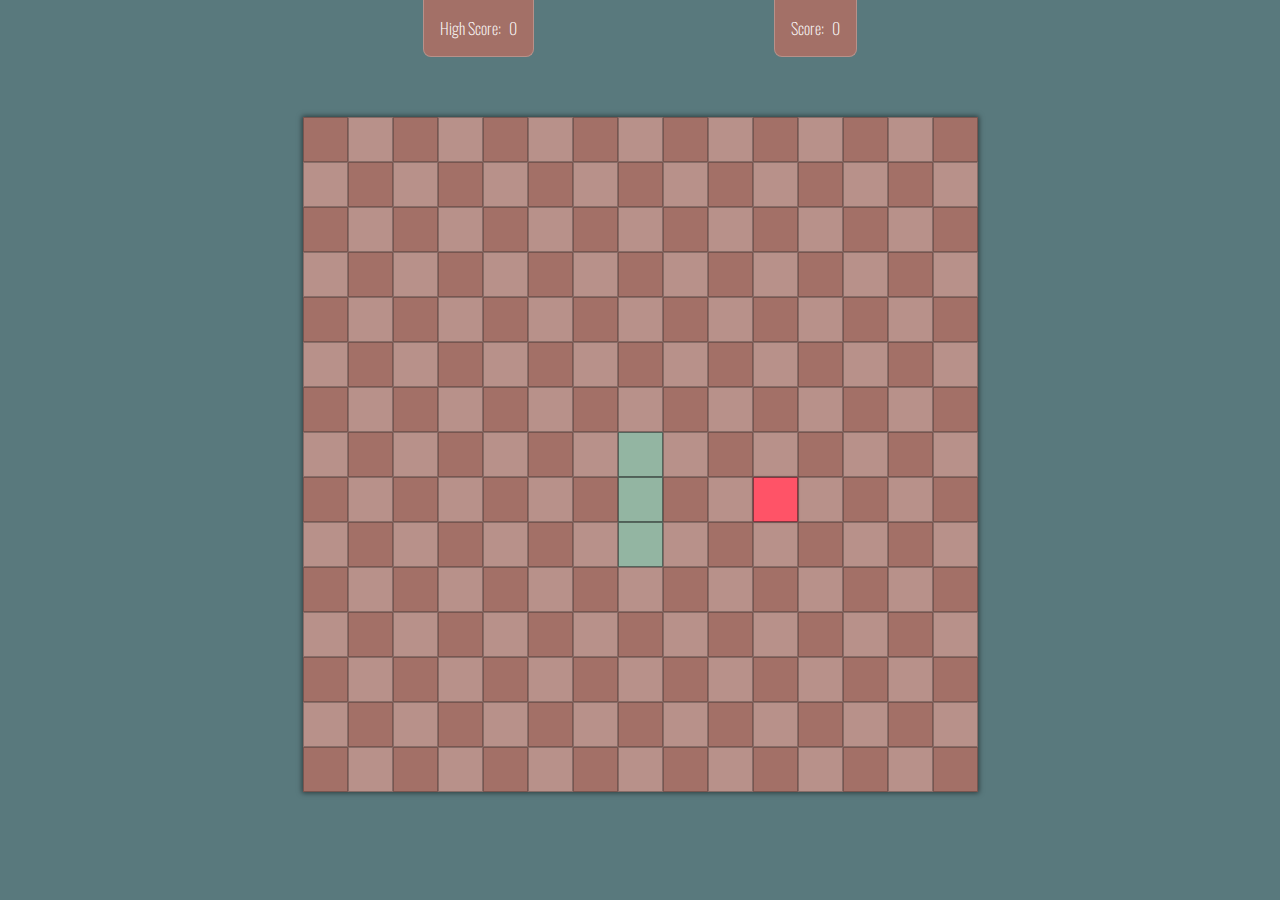
<file: index.html>
<!DOCTYPE html>
<html lang="en">
<head>
    <meta charset="UTF-8">
    <meta name="viewport" content="width=device-width, initial-scale=1.0">
    <title>snake</title>
    <link rel="stylesheet" href="styles/style.css">
    <link rel="stylesheet" href="styles/mediaqueries.css">
    <link rel="preconnect" href="https://fonts.googleapis.com">
    <link rel="preconnect" href="https://fonts.gstatic.com" crossorigin>
    <link href="https://fonts.googleapis.com/css2?family=Oswald:wght@200..700&display=swap" rel="stylesheet">
    <script src="snake_game.js" type="module"></script>
</head>
<body>
    <div class="game-info-container">
        <div class="game-info oswald-font">
            <div class="high-score score">High Score:<p id="high-score"></p></div>
            <div class="current-score score">Score:<p id="current-score"></p></div>
        </div>
    </div>
    <div class="world">
        <div class="grid"></div>
        <div id="game-board"></div>
        <div class="game-text hide">Press an Arrow Key to start</div>
    </div>
    <div class="controls">
        <div class="movement">
            <button class="button button-up"><img src="assets/up-arrow.png"></button>
            <button class="button button-left"><img src="assets/left-arrow.png"></button>
            <button class="button button-down"><img src="assets/down-arrow.png"></button>
            <button class="button button-right"><img src="assets/right-arrow.png"></button>
        </div>
    </div>
</body>
</html>
</file>
<file: styles/style.css>
:root {
    /* grid variables */
    --rows: 11;
    --columns: 11;
    --minimum-tile-size: 5px;
    --tile-size: min(5vw, 5vh);
    --maximum-tile-size: 20px;

    /* d pad variables */
    --button-size: 10vw;

    /* calculated variables */
    --min-height: calc(var(--tile-size) * var(--rows));
    --min-width: calc(var(--tile-size) * var(--columns));

    /* color variables */
    --color-snake-orange: #F8B392;
    --color-snake-yellow: #F6F7B0;
    --color-snake-green: #A0CFA2;
    --color-snake-blue: #71BEE7;
    --color-snake-purple: #8380B3;

    /* 333333, 444444 */
    
    --color-score: white;
    --color-score-background: #A37067;
    --color-score-background-border: #B8918A;

    --color-snake: #93B5A2;
    --color-food: #FF5367;
    --odd-color: #A37067;
    --even-color: #B8918A;
    --color-background: #59797D; 
    --button-color: #93B5A2;
    --button-pressed-color: #B8D1C1;
    --color-game-text-background: rgba(255, 83, 103, 90%);
    --color-game-text: rgba(147, 181, 162, 100%);
}

.palletes {

    /* coral */
    /* snake: #18ACBA */
    /* odd: #F76566 */
    /* even: #FFA998 */
    /* background?: #FFC397 */

    /* next: 
    --color-snake: #93B5A2;
    --odd-color: #A37067;
    --even-color: #B8918A;
    --color-background: #59797D; */

/* 
    --color-snake: #93B5A2;
    --color-food: #FF5367; */

}
@keyframes fadeOut {
    from {
      opacity: 1;
    }
    to {
      opacity: 0;
    }
  }

* {
    margin: 0;
    background-color: var(--color-background);
    user-select: none;
}

*:focus {
    outline: none;
}

.world {

    /* responsive world size */
    min-height: var(--min-height);
    min-width: var(--min-width);

    justify-content: center;
    display: flex;
    margin-top: 50px;
    padding: 10px;
}


.grid {
    position: absolute;
    width: fit-content;
    display: grid;
    grid-template-columns: repeat(var(--columns), 1fr);
    grid-template-rows: repeat(var(--rows), 1fr);
    box-shadow: 0px 0px 5px 1px rgba(0, 0, 0, 50%); 
}

.grid div {
    height: var(--tile-size);
    width: var(--tile-size);
    box-sizing: border-box;
    border: rgba(22, 22, 22, 30%) 1px solid;
}

.game-text {
    position: absolute;
    top: 24%;
    left: 50%;
    transform: translate(-50%, -50%);
    z-index: 2; /* Ensure it's above the game board */
    text-align: center;
    border-radius: 2rem;
    padding: 3rem;

    box-shadow: 0px 0px 2px 1px rgba(0, 0, 0, 50%); 
    color: var(--color-game-text);
    background-color: var(--color-game-text-background);
}

/* controls */

.controls {

    /* responsive world size */
    min-width: var(--min-width);

    /* center */
    display: flex;
    justify-content: center;

    margin-top: 10vh;
}

.movement {
    max-width: 400px;
    padding: 10px;
    gap: 5px;
    display: grid;
    grid-template-columns: 1fr 1fr 1fr;
    grid-template-rows: 1fr 1fr;
}

.button {
    min-height: var(--button-size);
    min-width: var(--button-size);

    border: none;

    border-radius: 0.5rem;
    
    box-shadow: 0px 0px 5px 1px rgba(0, 0, 0, 50%); 

    background-color: var(--button-pressed-color);
}

.button img {
    background-color: transparent;
    height: 4rem;
}

button:not(:active) {
    background-color: var(--button-color);
    transition: background-color 0.15s ease;
}

.button-up {
    grid-column: 2;
}

.button-left {
    grid-column: 1;
}

.button-down {
    grid-column: 2;
}

.button-right {
    grid-column: 3;
}

.fade {
    animation: fadeOut 0.5s ease;
}

.hide {
    display: none;
}


#game-board {
    position: absolute;
    display: grid;
    width: calc(var(--tile-size) * var(--columns));
    background-color: transparent;
    grid-template-columns: repeat(var(--columns), 1fr);
    grid-template-rows: repeat(var(--rows), 1fr);
}


#game-board  div {
    height: var(--tile-size);
    width: var(--tile-size);
}

.snake {
    background-color: var(--color-snake);
    box-shadow: 0px 0px 1px 0px rgba(0, 0, 0, 25%); 
    box-sizing: border-box;
    border: rgba(22, 22, 22, 50%) 1px solid;
}

.food {
    background-color: var(--color-food);
    box-shadow: 0px 0px 2px 0px rgba(0, 0, 0, 50%); 
    box-sizing: border-box;
    border: rgba(22, 22, 22, 50%) 1px solid;
}
.oswald-font {
    font-family: "Oswald", sans-serif;
    font-optical-sizing: auto;
    font-weight: 24;
    font-style: normal;
}

.game-info-container {
    width: 100%;
    justify-content: center;
    display: flex;
}

.game-info {
    width: calc(var(--tile-size) * var(--columns));
    display: flex;
    position: relative;
}

.score {
    display: flex;
    background-color: var(--color-score-background);
    color: var(--color-score);
    padding: 1rem;
    padding-top: -50rem;
    border: var(--color-score-background-border) 0.1rem solid;
    border-top: 0;
    border-bottom-left-radius: 0.5rem;
    border-bottom-right-radius: 0.5rem;
}

.score p {
    background-color: transparent;
    padding-left: 0.5rem;
}

.high-score {
    margin: 0 auto;
}

.current-score {
    margin: 0 auto;
}
</file>
<file: styles/mediaqueries.css>
@media (hover: hover) {
    
    .movement {
        display: none;
    }
}
</file>
